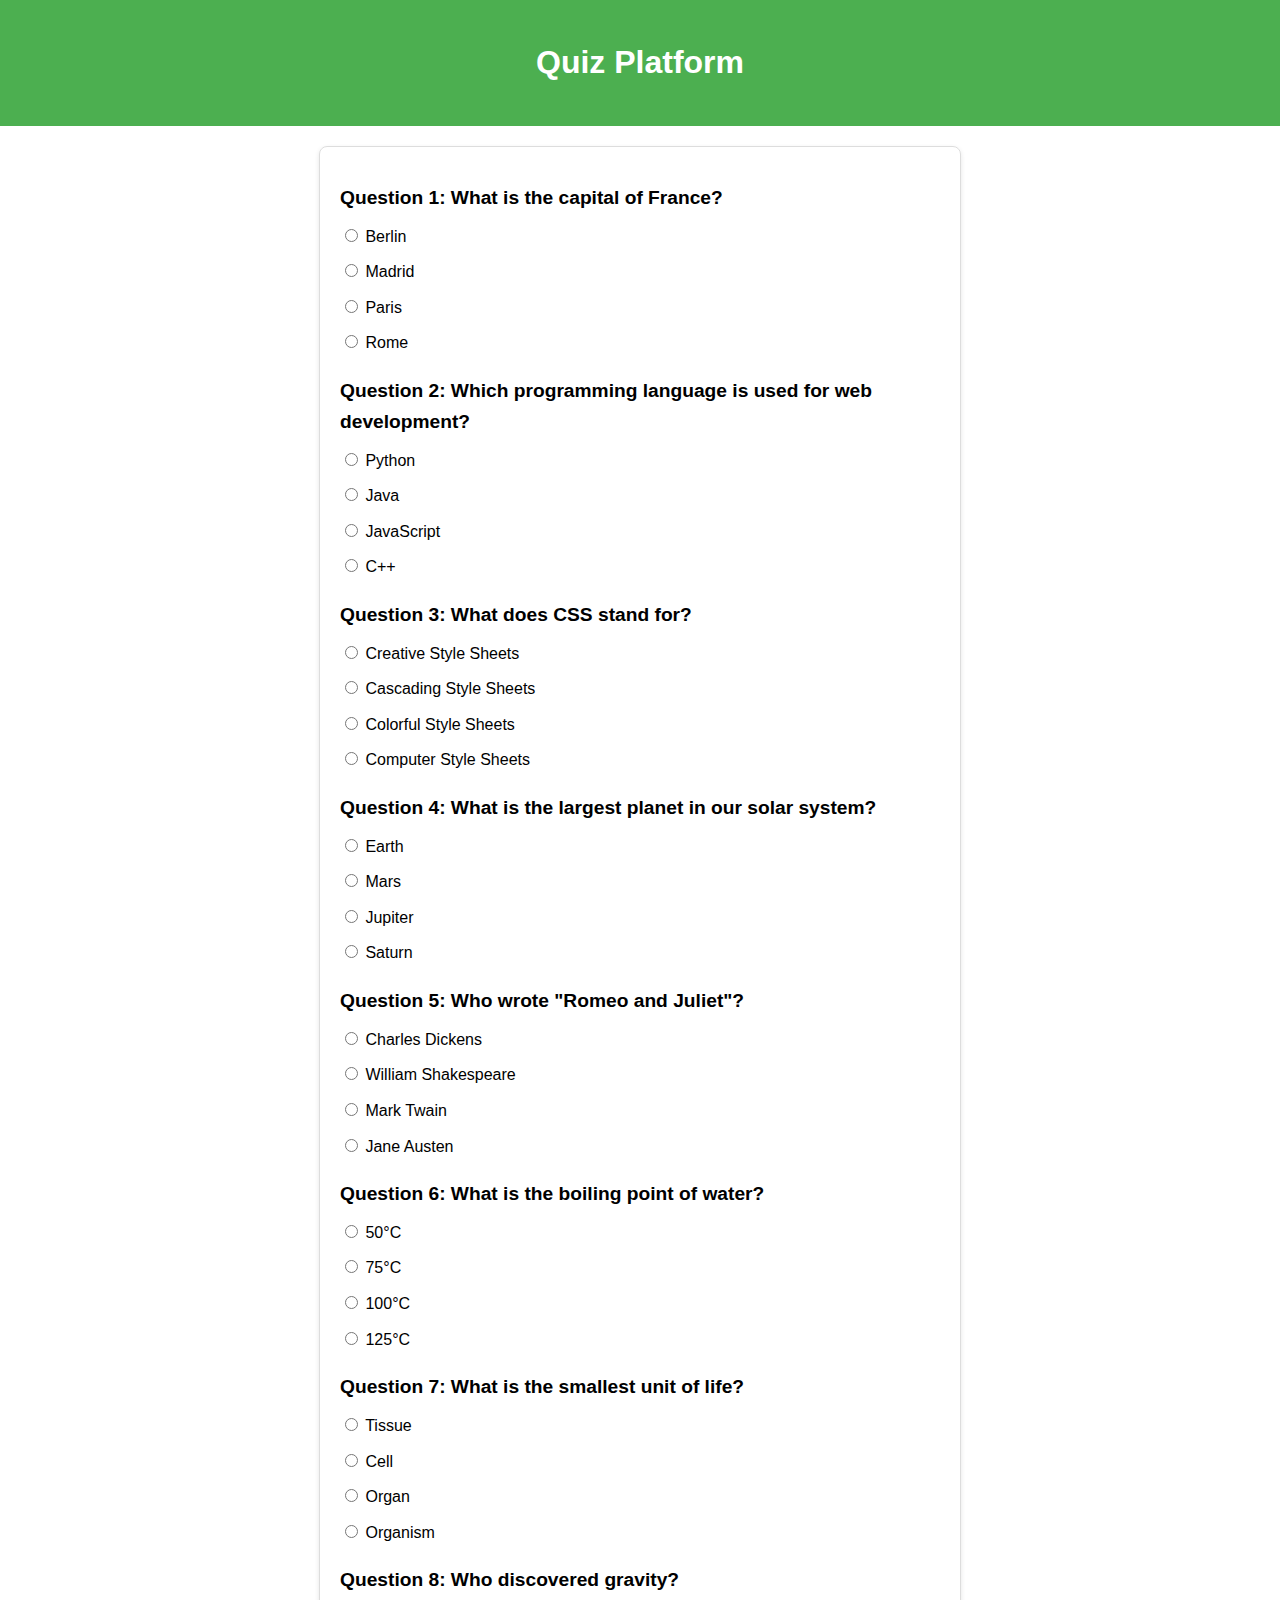
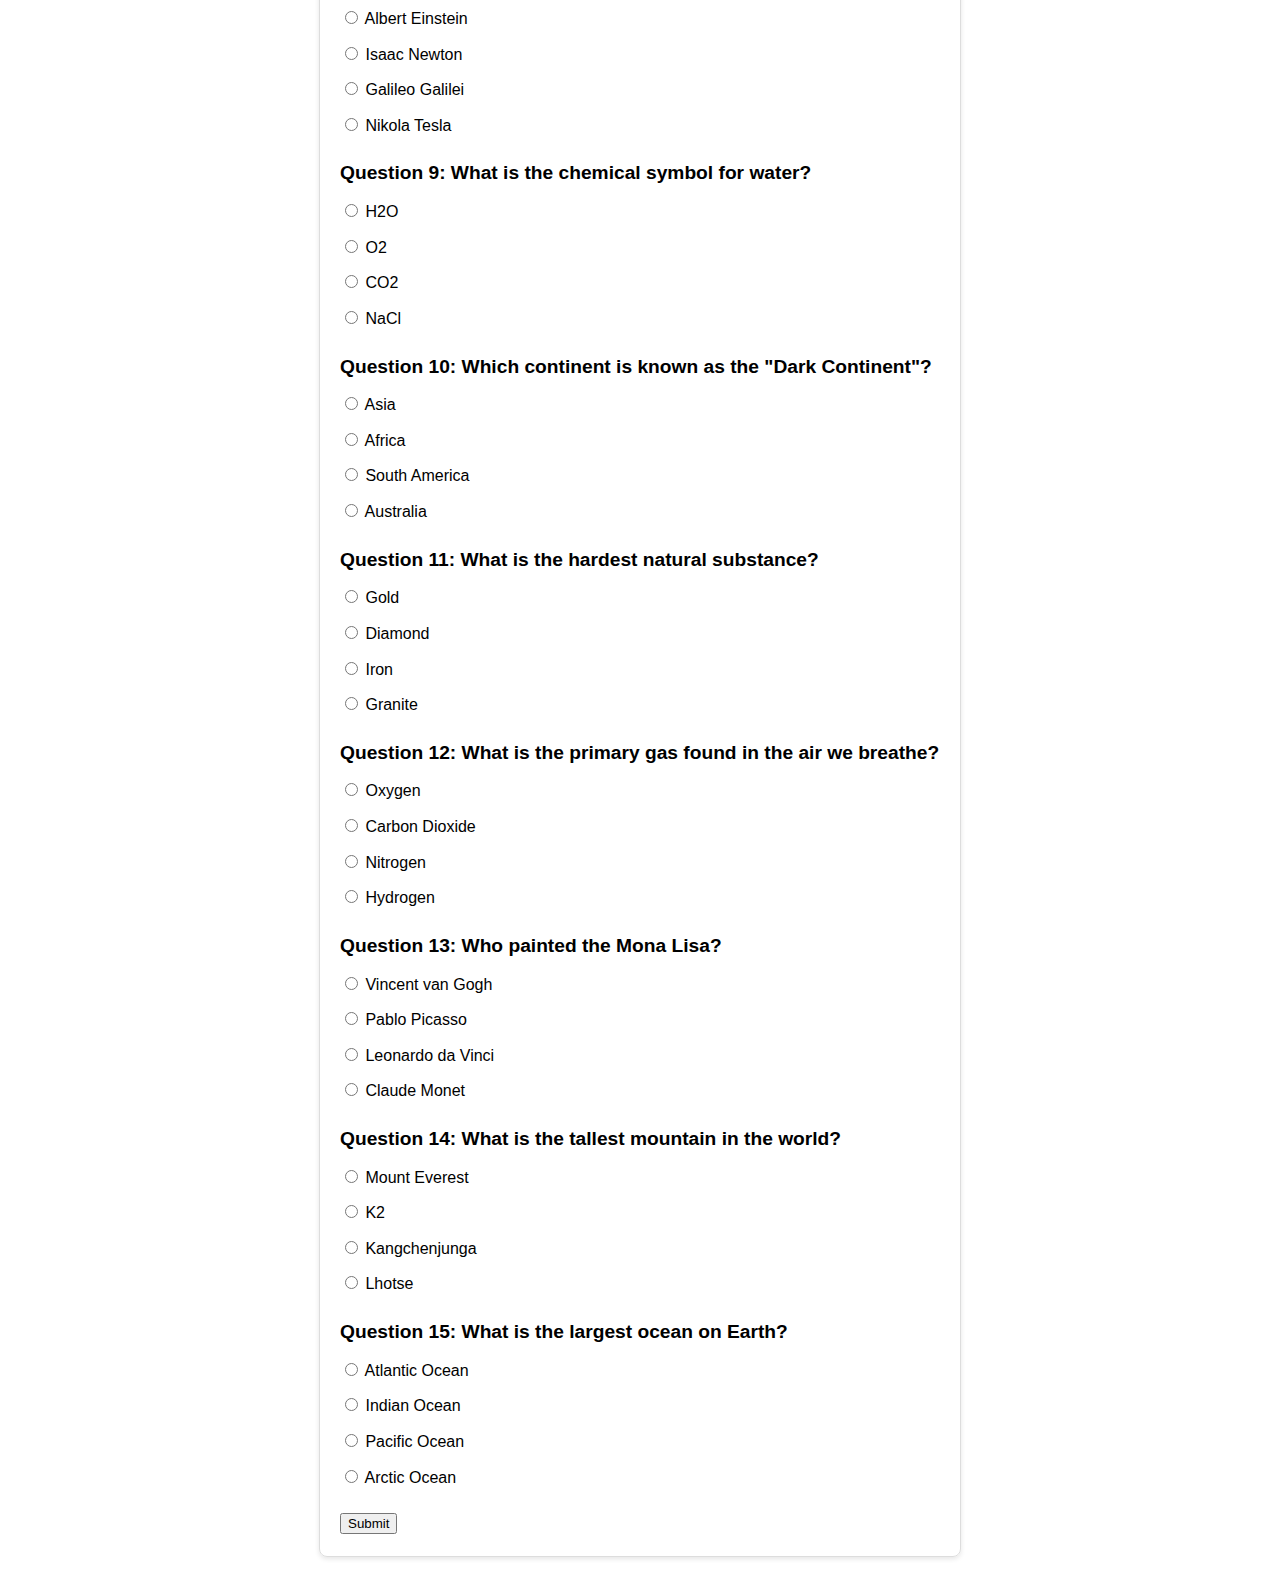
<file: Task-3/index.html>
<!DOCTYPE html>
<html lang="en">
<head>
    <meta charset="UTF-8">
    <meta name="viewport" content="width=device-width, initial-scale=1.0">
    <title>Quiz Platform</title>
    <style>
        body {
            font-family: Arial, sans-serif;
            line-height: 1.6;
            margin: 0;
            padding: 0;
        }
        header {
            background-color: #4CAF50;
            color: white;
            padding: 1rem;
            text-align: center;
        }
        .container {
            max-width: 600px;
            margin: 20px auto;
            padding: 20px;
            border: 1px solid #ddd;
            border-radius: 8px;
            box-shadow: 0 2px 5px rgba(0, 0, 0, 0.1);
        }
        .quiz {
            margin-bottom: 20px;
        }
        .quiz h2 {
            font-size: 1.2rem;
            margin-bottom: 10px;
        }
        .quiz p {
            margin: 10px 0;
        }
        .quiz button {
            background-color: #4CAF50;
            color: white;
            border: none;
            padding: 10px 20px;
            border-radius: 5px;
            cursor: pointer;
        }
        .quiz button:hover {
            background-color: #45a049;
        }
        .result {
            margin-top: 20px;
            padding: 10px;
            border: 1px solid #4CAF50;
            background-color: #f9fff9;
            border-radius: 5px;
            color: #4CAF50;
        }
    </style>
</head>
<body>
    <header>
        <h1>Quiz Platform</h1>
    </header>

    <div class="container">
        <div class="quiz">
            <h2>Question 1: What is the capital of France?</h2>
            <p><input type="radio" name="q1" value="Berlin"> Berlin</p>
            <p><input type="radio" name="q1" value="Madrid"> Madrid</p>
            <p><input type="radio" name="q1" value="Paris"> Paris</p>
            <p><input type="radio" name="q1" value="Rome"> Rome</p>
        </div>

        <div class="quiz">
            <h2>Question 2: Which programming language is used for web development?</h2>
            <p><input type="radio" name="q2" value="Python"> Python</p>
            <p><input type="radio" name="q2" value="Java"> Java</p>
            <p><input type="radio" name="q2" value="JavaScript"> JavaScript</p>
            <p><input type="radio" name="q2" value="C++"> C++</p>
        </div>

        <div class="quiz">
            <h2>Question 3: What does CSS stand for?</h2>
            <p><input type="radio" name="q3" value="Creative Style Sheets"> Creative Style Sheets</p>
            <p><input type="radio" name="q3" value="Cascading Style Sheets"> Cascading Style Sheets</p>
            <p><input type="radio" name="q3" value="Colorful Style Sheets"> Colorful Style Sheets</p>
            <p><input type="radio" name="q3" value="Computer Style Sheets"> Computer Style Sheets</p>
        </div>

        <div class="quiz">
            <h2>Question 4: What is the largest planet in our solar system?</h2>
            <p><input type="radio" name="q4" value="Earth"> Earth</p>
            <p><input type="radio" name="q4" value="Mars"> Mars</p>
            <p><input type="radio" name="q4" value="Jupiter"> Jupiter</p>
            <p><input type="radio" name="q4" value="Saturn"> Saturn</p>
        </div>

        <div class="quiz">
            <h2>Question 5: Who wrote "Romeo and Juliet"?</h2>
            <p><input type="radio" name="q5" value="Charles Dickens"> Charles Dickens</p>
            <p><input type="radio" name="q5" value="William Shakespeare"> William Shakespeare</p>
            <p><input type="radio" name="q5" value="Mark Twain"> Mark Twain</p>
            <p><input type="radio" name="q5" value="Jane Austen"> Jane Austen</p>
        </div>

        <div class="quiz">
            <h2>Question 6: What is the boiling point of water?</h2>
            <p><input type="radio" name="q6" value="50°C"> 50°C</p>
            <p><input type="radio" name="q6" value="75°C"> 75°C</p>
            <p><input type="radio" name="q6" value="100°C"> 100°C</p>
            <p><input type="radio" name="q6" value="125°C"> 125°C</p>
        </div>

        <div class="quiz">
            <h2>Question 7: What is the smallest unit of life?</h2>
            <p><input type="radio" name="q7" value="Tissue"> Tissue</p>
            <p><input type="radio" name="q7" value="Cell"> Cell</p>
            <p><input type="radio" name="q7" value="Organ"> Organ</p>
            <p><input type="radio" name="q7" value="Organism"> Organism</p>
        </div>

        <div class="quiz">
            <h2>Question 8: Who discovered gravity?</h2>
            <p><input type="radio" name="q8" value="Albert Einstein"> Albert Einstein</p>
            <p><input type="radio" name="q8" value="Isaac Newton"> Isaac Newton</p>
            <p><input type="radio" name="q8" value="Galileo Galilei"> Galileo Galilei</p>
            <p><input type="radio" name="q8" value="Nikola Tesla"> Nikola Tesla</p>
        </div>

        <div class="quiz">
            <h2>Question 9: What is the chemical symbol for water?</h2>
            <p><input type="radio" name="q9" value="H2O"> H2O</p>
            <p><input type="radio" name="q9" value="O2"> O2</p>
            <p><input type="radio" name="q9" value="CO2"> CO2</p>
            <p><input type="radio" name="q9" value="NaCl"> NaCl</p>
        </div>

        <div class="quiz">
            <h2>Question 10: Which continent is known as the "Dark Continent"?</h2>
            <p><input type="radio" name="q10" value="Asia"> Asia</p>
            <p><input type="radio" name="q10" value="Africa"> Africa</p>
            <p><input type="radio" name="q10" value="South America"> South America</p>
            <p><input type="radio" name="q10" value="Australia"> Australia</p>
        </div>

        <div class="quiz">
            <h2>Question 11: What is the hardest natural substance?</h2>
            <p><input type="radio" name="q11" value="Gold"> Gold</p>
            <p><input type="radio" name="q11" value="Diamond"> Diamond</p>
            <p><input type="radio" name="q11" value="Iron"> Iron</p>
            <p><input type="radio" name="q11" value="Granite"> Granite</p>
        </div>

        <div class="quiz">
            <h2>Question 12: What is the primary gas found in the air we breathe?</h2>
            <p><input type="radio" name="q12" value="Oxygen"> Oxygen</p>
            <p><input type="radio" name="q12" value="Carbon Dioxide"> Carbon Dioxide</p>
            <p><input type="radio" name="q12" value="Nitrogen"> Nitrogen</p>
            <p><input type="radio" name="q12" value="Hydrogen"> Hydrogen</p>
        </div>

        <div class="quiz">
            <h2>Question 13: Who painted the Mona Lisa?</h2>
            <p><input type="radio" name="q13" value="Vincent van Gogh"> Vincent van Gogh</p>
            <p><input type="radio" name="q13" value="Pablo Picasso"> Pablo Picasso</p>
            <p><input type="radio" name="q13" value="Leonardo da Vinci"> Leonardo da Vinci</p>
            <p><input type="radio" name="q13" value="Claude Monet"> Claude Monet</p>
        </div>

        <div class="quiz">
            <h2>Question 14: What is the tallest mountain in the world?</h2>
            <p><input type="radio" name="q14" value="Mount Everest"> Mount Everest</p>
            <p><input type="radio" name="q14" value="K2"> K2</p>
            <p><input type="radio" name="q14" value="Kangchenjunga"> Kangchenjunga</p>
            <p><input type="radio" name="q14" value="Lhotse"> Lhotse</p>
        </div>

        <div class="quiz">
            <h2>Question 15: What is the largest ocean on Earth?</h2>
            <p><input type="radio" name="q15" value="Atlantic Ocean"> Atlantic Ocean</p>
            <p><input type="radio" name="q15" value="Indian Ocean"> Indian Ocean</p>
            <p><input type="radio" name="q15" value="Pacific Ocean"> Pacific Ocean</p>
            <p><input type="radio" name="q15" value="Arctic Ocean"> Arctic Ocean</p>
        </div>

        <button onclick="submitQuiz()">Submit</button>
        <div id="result" class="result" style="display: none;"></div>
    </div>

    <script>
        function submitQuiz() {
            let score = 0;
            const answers = {
                q1: 'Paris',
                q2: 'JavaScript',
                q3: 'Cascading Style Sheets',
                q4: 'Jupiter',
                q5: 'William Shakespeare',
                q6: '100°C',
                q7: 'Cell',
                q8: 'Isaac Newton',
                q9: 'H2O',
                q10: 'Africa',
                q11: 'Diamond',
                q12: 'Nitrogen',
                q13: 'Leonardo da Vinci',
                q14: 'Mount Everest',
                q15: 'Pacific Ocean'
            };

            for (const [key, value] of Object.entries(answers)) {
                const selected = document.querySelector(`input[name="${key}"]:checked`);
                if (selected && selected.value === value) {
                    score++;
                }
            }

            const result = document.getElementById('result');
            result.style.display = 'block';
            result.textContent = `You scored ${score} out of ${Object.keys(answers).length}.`;
        }
    </script>
</body>
</html>
</file>
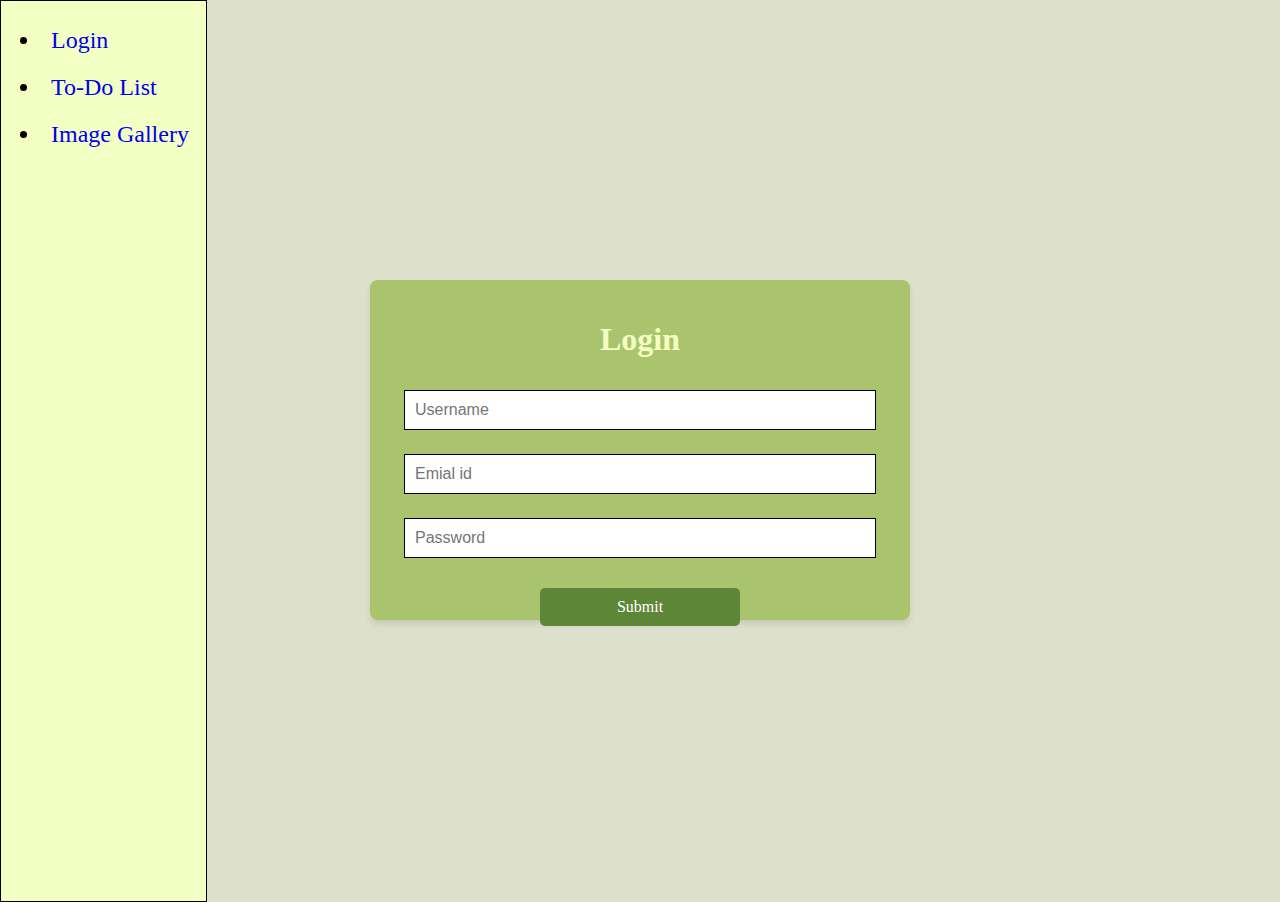
<file: Task2/index.html>
<!DOCTYPE html>
<html lang="en">
<head>
  <meta charset="UTF-8">
  <meta name="viewport" content="width=device-width, initial-scale=1.0">
  <title>Login Page</title>
  <link rel="stylesheet" href="style.css">
</head>
<body>
<div class="side-bar">
  <ul>
    <li><a href="#">Login</a></li>
    <li><a href="index2.html">To-Do List</a></li>
    <li><a href="index3.html">Image Gallery</a></li>
  </ul>
</div>
<div class="main-box">
  <form>
  <h1>Login</h1>
  <input placeholder="Username" type="text" required><br>
  <input placeholder="Emial id" type="email" required><br>
  <input placeholder="Password" type="password" required><br><br>
  <button>Submit</button>
  </form>
</div>
</body>
</html>
</file>
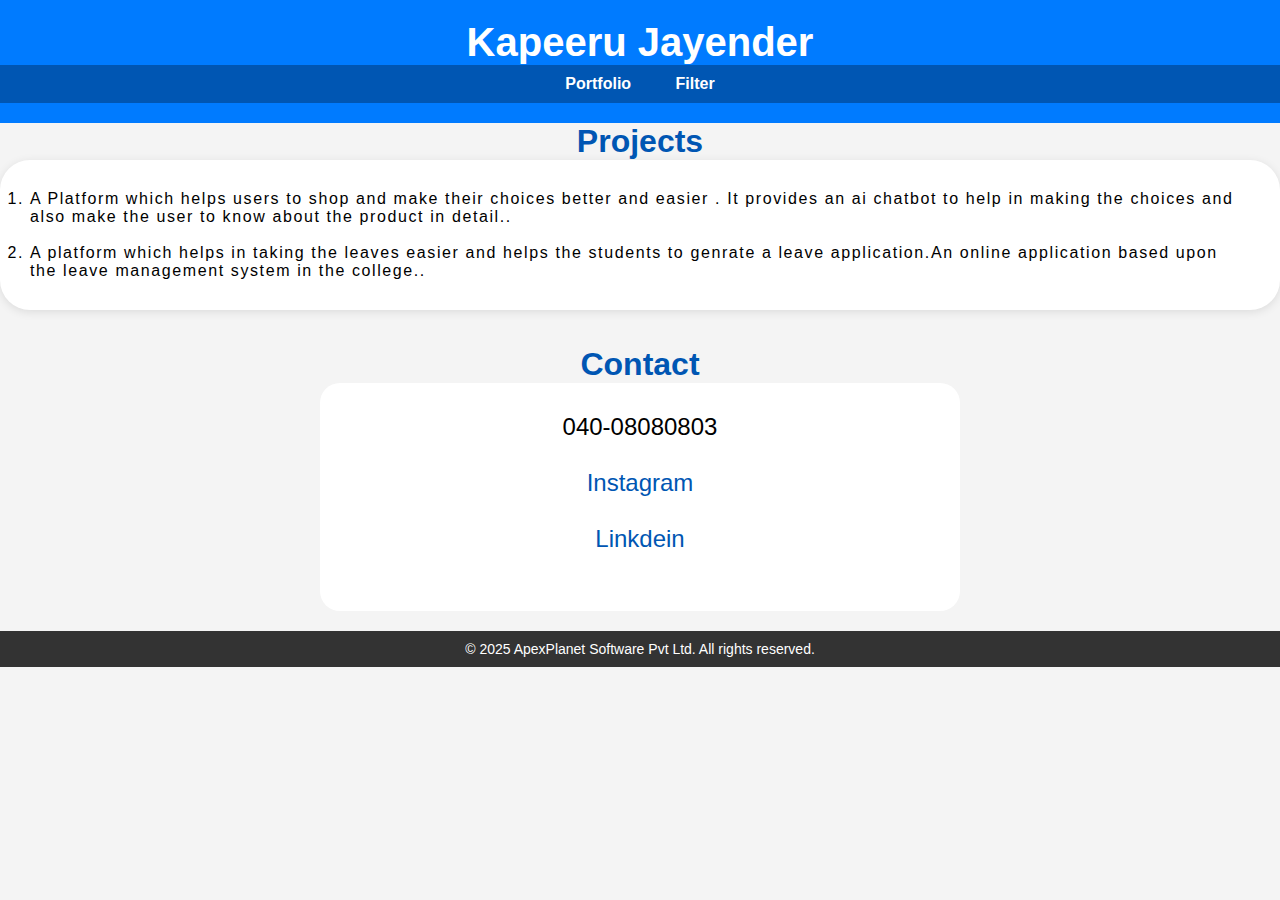
<file: Task-4/port.html>
<!DOCTYPE html>
<html lang="en">
<head>
    <meta charset="UTF-8">
    <meta name="viewport" content="width=device-width, initial-scale=1.0">
    <title>Portfolio</title>
    <style>
         * {
            margin: 0;
            padding: 0;
            box-sizing: border-box;
        }

          body {
            font-family: Arial, sans-serif;
            background-color: #f4f4f4;
            margin: 0;
            padding: 0;
        }
        header {
            background: #007BFF;
            color: white;
            padding: 20px 0;
            text-align: center;
        }
        header h1 {
            font-size: 2.5rem;
        }
        nav {
            background: #0056b3;
            padding: 10px 0;
            text-align: center;
        }
        nav a {
            color: white;
            text-decoration: none;
            padding: 10px 20px;
            font-weight: bold;
            transition: background 0.3s ease;
        }
        nav a:hover {
            background: #00408a;
            border-radius: 5px;
        }
        h2{
            font-size: 2rem;
            color: #0056b3;
            text-align: center;
        }
        .projects{
            background-color: white;
            width: 100;
            border-radius: 30px;
            box-shadow: 0 2px 10px rgba(0, 0, 0, 0.1);
            padding: 30px;

        }
        .projects li{
            letter-spacing: 0.1rem;
        }
        .contact{
            background-color: white;
            text-align: center;
            border-radius: 20px;
            padding: 30px;
            width: 50%;
            margin: 0 auto;
        }
        .contact ul {
            list-style: none; 
            font-size: 1.5rem;
        }
        .contact a {
            text-decoration: none;
            color: #0056b3;
        }
        .contact a:hover {
            text-decoration: underline;
        }
        footer {
            background: #333;
            color: white;
            text-align: center;
            padding: 10px 0;
            margin-top: 20px;
        }
        footer p {
            font-size: 14px;
        }


    </style>
</head>
<body>
    <header>
        <h1>Kapeeru Jayender</h1>
        <nav>
            <a href="#">Portfolio</a>
            <a href="index.html">Filter</a>
        </nav>
    </header>
    <h2>Projects</h2>
    <div class="projects">
        
        <ol>
            <li>A Platform which helps users to shop and make their choices better and easier . It provides an ai chatbot to help in 
                making the choices and also make the user to know about the product in detail..
            </li><br>
            <li>
                A platform which helps in taking the leaves easier and helps the students to genrate a leave application.An online application based 
                upon the leave management system in the college..
            </li>
        </ol>
    </div><br><br>
    <h2>Contact</h2>
    <div class="contact">
        
        <ul>
            <li>040-08080803</li><br>
            <li><a href="#">Instagram</a></li><br>
            <li><a href="#">Linkdein</a></li><br>
        </ul>
    </div>
    <footer>
        <p>&copy; 2025 ApexPlanet Software Pvt Ltd. All rights reserved.</p>
    </footer>
</body>
</html>
</file>
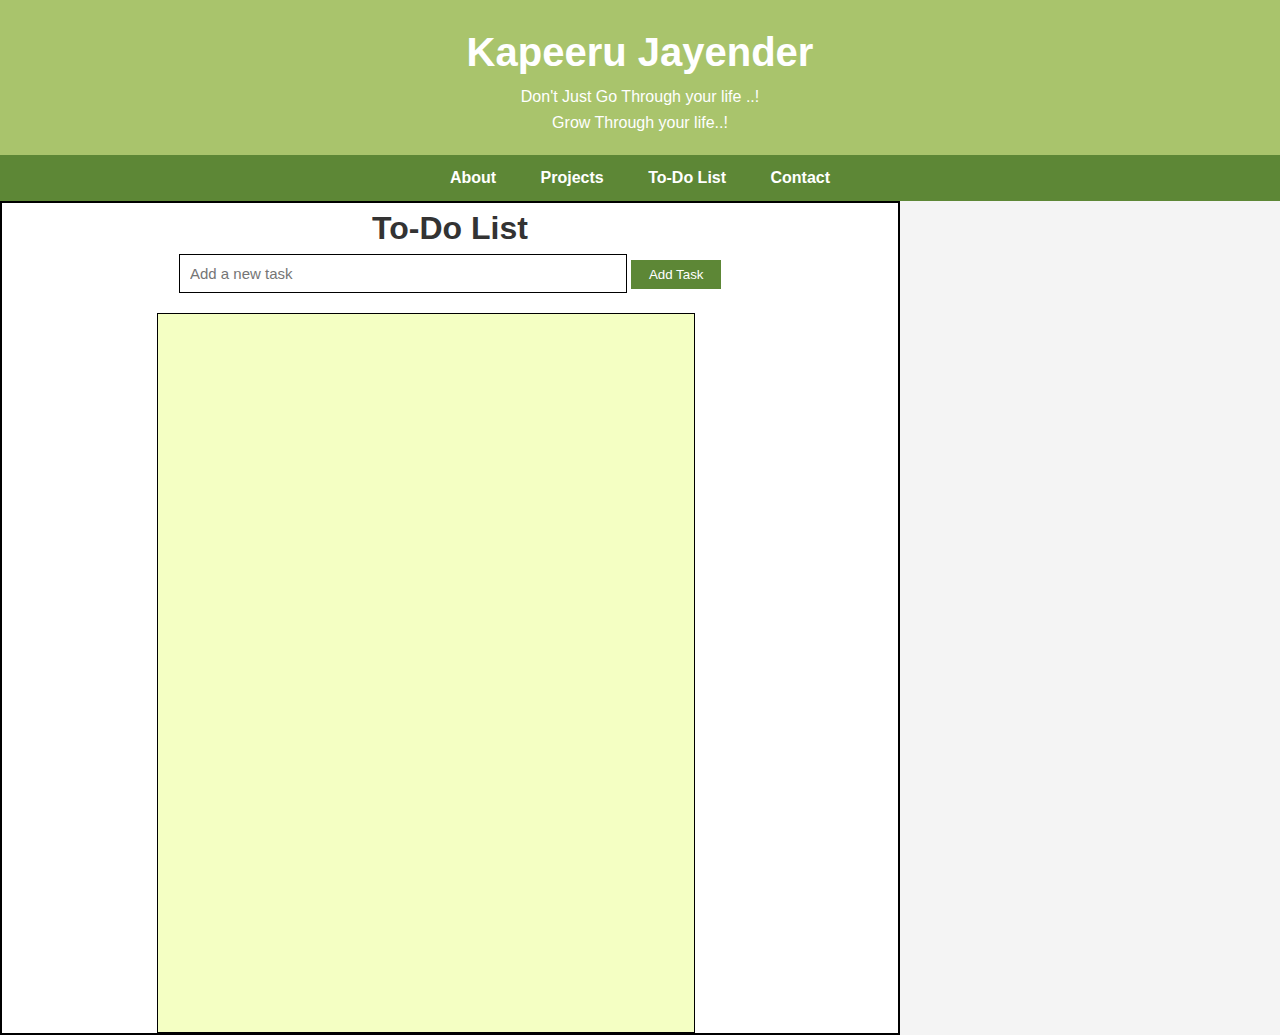
<file: Task-5/to.html>
<!DOCTYPE html>
<html lang="en">
<head>
    <meta charset="UTF-8">
    <meta name="viewport" content="width=device-width, initial-scale=1.0">
    <title>To-Do List Page</title>
    <link rel="stylesheet" href="style.css">
</head>
<body>
    <header>
        <h1>Kapeeru Jayender</h1>
        <p>Don't Just Go Through your life ..!<br>
            Grow Through your life..!</p>
    </header>
    <nav>
        <a href="index.html">About</a>
        <a href="projects.html">Projects</a>
        <a href="to.html">To-Do List</a>
        <a href="contact.html">Contact</a>
    </nav>
    <div class="todo-box">
        <h1>To-Do List</h1>
        <input type="text" id="todo-input" placeholder="Add a new task" required>
        <button onclick="addTask()">Add Task</button>
        <div class="todo-list">
            <ol id="todo-list">
            </ol>
        </div>
    </div>
    <script>
           function addTask() {
            const input = document.getElementById('todo-input');
            const task = input.value.trim();
            if (task) {
                const list = document.getElementById('todo-list');
                const listItem = document.createElement('li');

                const taskText = document.createElement('span');
                taskText.textContent = task;

                const deleteButton = document.createElement('button');
                deleteButton.textContent = 'X';
                deleteButton.onclick = function() {
                    list.removeChild(listItem);
                };

                listItem.appendChild(taskText);
                listItem.appendChild(deleteButton);
                list.appendChild(listItem);

                input.value = '';
            }
        }
    </script>
</body>
</html>
</file>
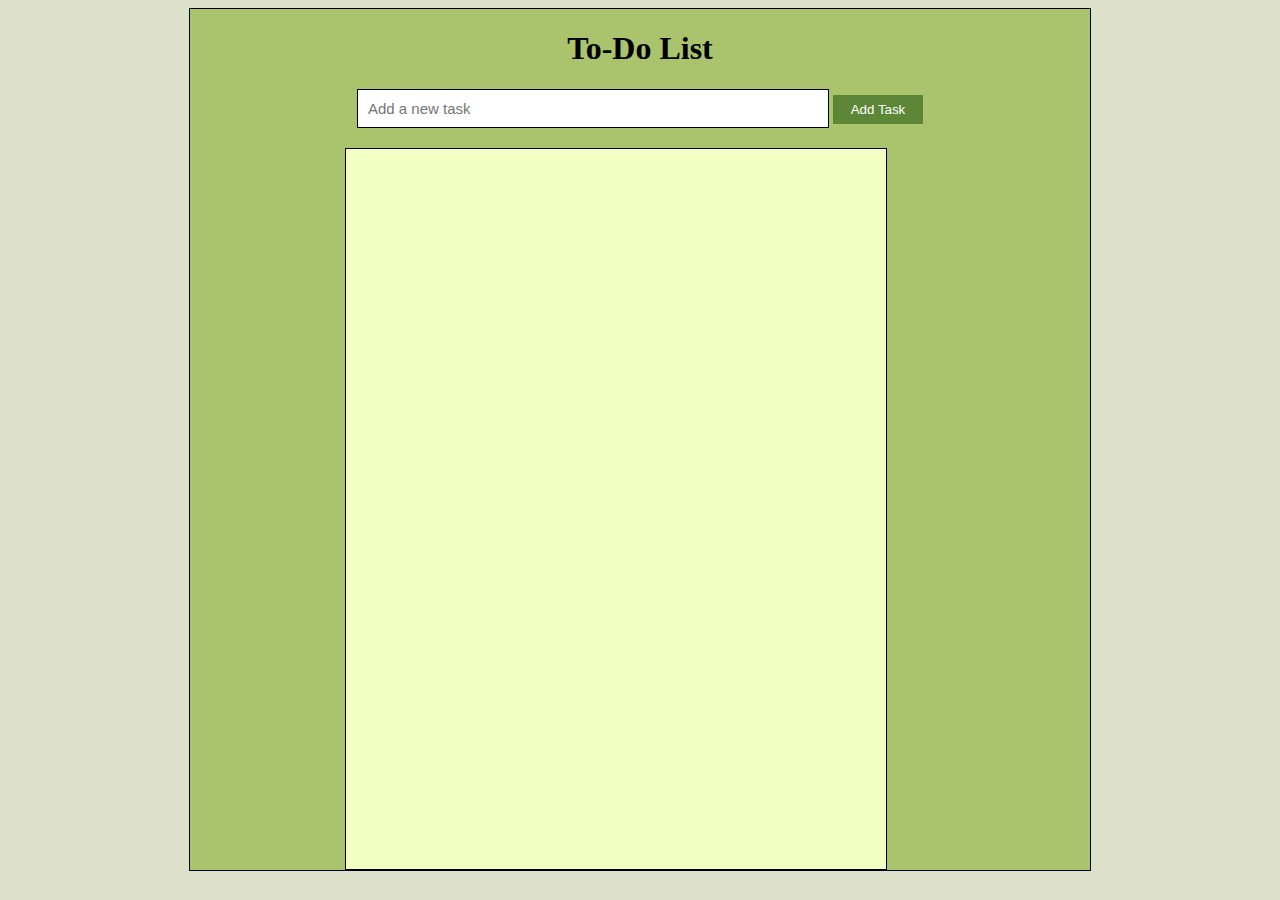
<file: Task2/index2.html>
<!DOCTYPE html>
<html lang="en">
<head>
    <meta charset="UTF-8">
    <meta name="viewport" content="width=device-width, initial-scale=1.0">
    <title>To-Do List Page</title>
    <style>
        body{
            font-family: 'Times New Roman', Times, serif;
            display: flex;
            /* height: 100vh; */
            justify-content: center;
            /* align-items: center; */
            background-color: #dde1cb ;
        }

        .todo-box{
            background-color: #A9C46C;
            border: 1px black solid;
            width: 100vh;
            text-align: center;
        }

        .todo-box input{
            width: 50%;
            padding: 10px;
            border: 1px black solid;
            font-size: 15px;
        }

        .todo-box button{
            background-color: #5D8736;
            width: 10%;
            padding: 7px;
            border: none;
            color: white;
        }

        .todo-list{
            background-color: #F4FFC3;
            height: 80vh;
            width: 60%;
            margin-left: 155px;
            margin-top: 20px;
            text-align: left;
            border: 1px black solid;
        }

        .todo-list ol li{
            list-style:lower-roman;
        }

        .todo-list ol li span {
            flex: 1;
        }

        .todo-list ol li {
            padding: 10px;
            margin: 5px 0;
            border:none;
            border-radius: 5px;
            display: flex;
            align-items: center;
        }
    </style>
</head>
<body>
    <div class="todo-box">
        <h1>To-Do List</h1>
        <input type="text" id="todo-input" placeholder="Add a new task" required>
        <button onclick="addTask()">Add Task</button>
        <div class="todo-list">
            <ol id="todo-list">
            </ol>
        </div>
    </div>
    <script>
           function addTask() {
            const input = document.getElementById('todo-input');
            const task = input.value.trim();
            if (task) {
                const list = document.getElementById('todo-list');
                const listItem = document.createElement('li');

                const taskText = document.createElement('span');
                taskText.textContent = task;

                const deleteButton = document.createElement('button');
                deleteButton.textContent = 'X';
                deleteButton.onclick = function() {
                    list.removeChild(listItem);
                };

                listItem.appendChild(taskText);
                listItem.appendChild(deleteButton);
                list.appendChild(listItem);

                input.value = '';
            }
        }
    </script>
</body>
</html>
</file>
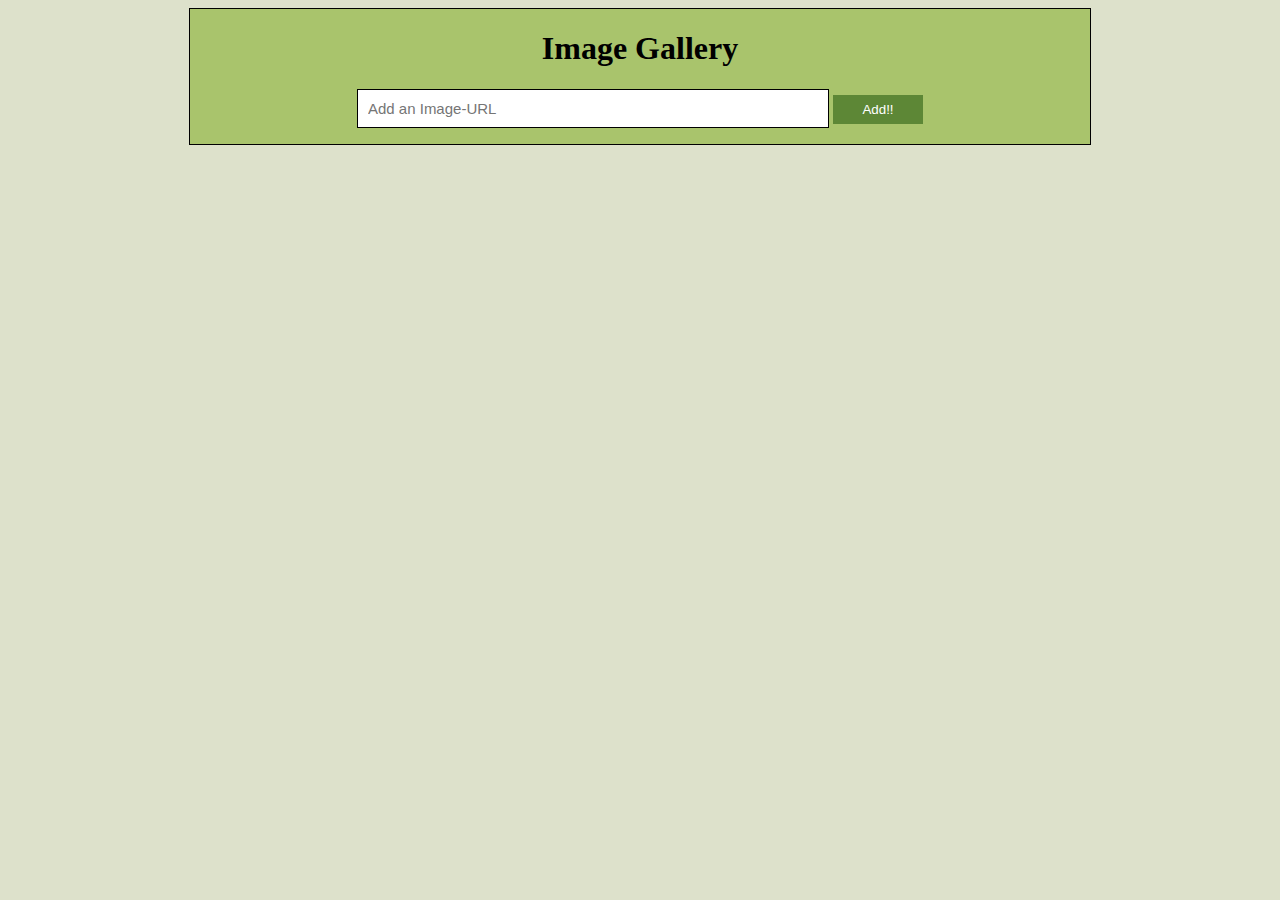
<file: Task2/index3.html>
<!DOCTYPE html>
<html lang="en">
<head>
    <meta charset="UTF-8">
    <meta name="viewport" content="width=device-width, initial-scale=1.0">
    <title>Gallery Page</title>
    <style>
        body{
            font-family: 'Times New Roman', Times, serif;
            display: flex;
            /* height: 100vh; */
            justify-content: center;
            /* align-items: center; */
            background-color: #dde1cb ;
        }

        .img-box{
            background-color: #A9C46C;
            border: 1px black solid;
            width: 100vh;
            text-align: center;
        }

        .img-box input{
            width: 50%;
            padding: 10px;
            border: 1px black solid;
            font-size: 15px;
        }

        .img-box button{
            background-color: #5D8736;
            width: 10%;
            padding: 7px;
            border: none;
            color: white;
        }
/* 
        .todo-list{
            /* background-color: #F4FFC3; */
            /* height: 80vh;
            width: 60%;
            margin-left: 155px;
            margin-top: 20px;
            text-align: left; */
            /* border: 1px black solid; */
        /* } */

        .todo-list ol li span {
            flex: 1;
        }

        .todo-list ol li {
            padding: 10px;
            margin: 5px 0;
            border:none;
            border-radius: 5px;
            display: flex;
            align-items: center;
        } */
        .gallery-list ul{
            list-style: none;
        }

    </style>
</head>
<body>
    <div class="img-box">
        <h1>Image Gallery</h1>
        <input type="text" id="image-url" placeholder="Add an Image-URL" required>
        <button onclick="addImage()">Add!!</button>
        <div class="gallery-list">
            <ul id="gallery-list">
            </ul>
        </div>
    </div>
    <script>
        function addImage() {
            const input = document.getElementById('image-url');
            const imageUrl = input.value.trim();
            if (imageUrl) {
                const list = document.getElementById('gallery-list');
                const listItem = document.createElement('li');

                const image = document.createElement('img');
                image.src = imageUrl;
                image.alt = "Gallery Image";

                const deleteButton = document.createElement('button');
                deleteButton.textContent = 'Remove';
                deleteButton.onclick = function() {
                    list.removeChild(listItem);
                };

                listItem.appendChild(image);
                listItem.appendChild(deleteButton);
                list.appendChild(listItem);

                input.value = '';
            }
        }
    </script>
    </body>
    </html>
</file>
<file: Task2/style.css>
body {
        margin: 0;
        font-family: 'Times New Roman', Times, serif;
        display: flex;
        height: 100vh;
        justify-content: center;
        align-items: center;
        background-color:#dde1cb ;
    }

.side-bar{
    height: 100vh;
    width: 16%;
    position: absolute;
    top: 0;
    left: 0;
    background-color: #F4FFC3;
    border: 1px black solid;
}

li{
    padding: 10px;
    font-size: 1.5rem;
}

a{
    text-decoration: none;
    opacity: 1;
}

a:hover{
    font-size: 1.8rem;
}

.main-box{
    background: #A9C46C;
    padding: 20px;
    border-radius: 8px;
    box-shadow: 0 4px 6px rgba(0, 0, 0, 0.1);
    text-align: center;
    height: 300px;
    width: 500px;
}

.main-box h1{
    margin-bottom: 20px;
    font-size: 2rem;
    color: #F4FFC3;
    font-family: 'Times New Roman', Times, serif;
}

.main-box input{
    width: 90%;
    padding: 10px;
    border: 1px black solid;
    margin: 12px 0;
    font-size: 16px;
}

button{
    background-color: #5D8736;
    width: 40%;
    padding: 10px;
    color: white;
    border: none;
    border-radius: 5px;
    font-size: 16px;
    cursor: pointer;
    font-family: 'Times New Roman', Times, serif;
}
</file>
<file: Task-5/style.css>
* {
    margin: 0;
    padding: 0;
    box-sizing: border-box;
}
body {
    font-family: Arial, sans-serif;
    background-color: #f4f4f4;
    color: #333;
    line-height: 1.6;
}
header {
    background: #A9C46C;
    color: white;
    padding: 20px 0;
    text-align: center;
}
header h1 {
    font-size: 2.5rem;
}
nav {
    background: #5D8736;
    padding: 10px 0;
    text-align: center;
}
nav a {
    color: white;
    text-decoration: none;
    padding: 10px 20px;
    font-weight: bold;
    transition: background 0.3s ease;
}
nav a:hover {
    background:  #F4FFC3;
    border-radius: 5px;
    font-size: 1.2rem;
    color: black;
}
.container {
    max-width: 1100px;
    margin: 20px auto;
    background: white;
    padding: 20px;
    box-shadow: 0 2px 10px rgba(0, 0, 0, 0.1);
}
.container h2 {
    color: black;
    margin-bottom: 10px;
}
.container p {
    margin: 10px 0 20px;
}
.container img {
    width: 100%;
    height: auto;
    margin-bottom: 20px;
    border-radius: 5px;
}
li a{
    text-decoration: none;
}

li:hover{
    font-size: 1.2rem;
}


.todo-box{
    background-color: white;
    border: 2px black solid;
    width: 100vh;
    text-align: center;
}

.todo-box input{
    width: 50%;
    padding: 10px;
    border: 1px black solid;
    font-size: 15px;
}

.todo-box button{
    background-color: #5D8736;
    width: 10%;
    padding: 7px;
    border: none;
    color: white;
}

.todo-list{
    background-color: #F4FFC3;
    height: 80vh;
    width: 60%;
    margin-left: 155px;
    margin-top: 20px;
    text-align: left;
    border: 1px black solid;
}

.todo-list ol li{
    list-style:lower-roman;
}

.todo-list ol li span {
    flex: 1;
}

.todo-list ol li {
    padding: 10px;
    margin: 5px 0;
    border:none;
    border-radius: 5px;
    display: flex;
    align-items: center;
}

footer {
    background: #333;
    color: white;
    text-align: center;
    padding: 10px 0;
    margin-top: 20px;
}
footer p {
    font-size: 14px;
}
</file>
